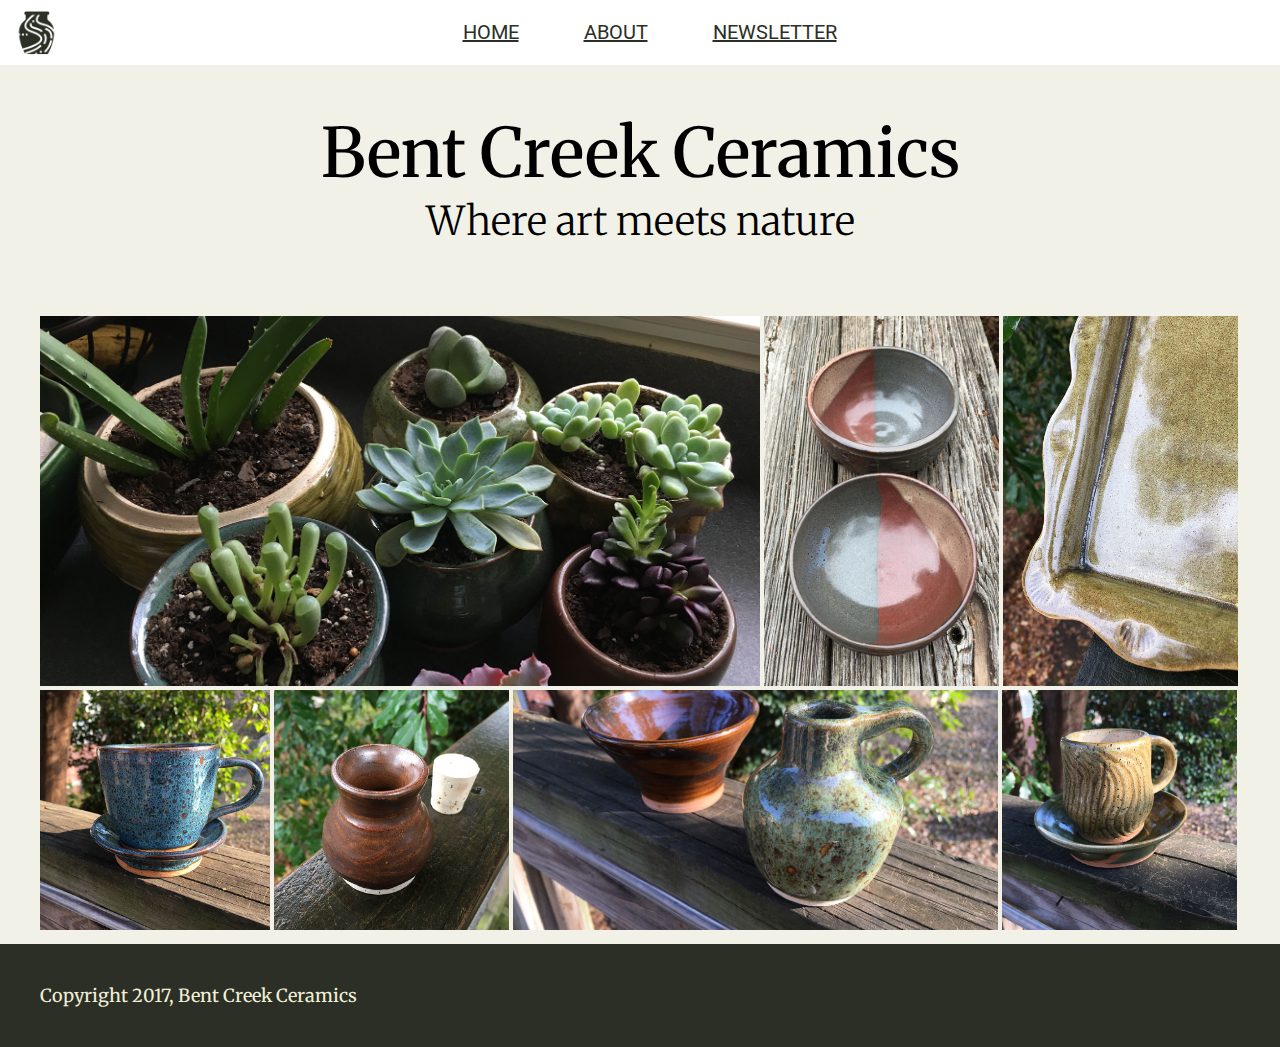
<file: index.html>
<!DOCTYPE html>
<html>
  <head>
    <meta charset="utf-8">
    <title>Bent Creek Home</title>
    <link rel="stylesheet" href="styles.css">
    <link href="https://fonts.googleapis.com/css?family=Merriweather:300,300i,400,400i,700|Roboto:300,300i,400,400i" rel="stylesheet">
  </head>
  <body>

<!--Navagation bar-->

    <nav class="nav-bar">
      <img class="nav-logo" src="images/bent-creek-logo.png" alt="logo">
      <a href="index.html">Home</a>
      <a href="about/index.html">About</a>
      <a href="newsletter/index.html">Newsletter</a>
    </nav>

<!--Main-->

    <main>
      <header>
        <h1>Bent Creek Ceramics</h1>
        <h3>Where art meets nature</h3>
      </header>

      <div class="images">
        <img class="image1" src="images/product-1.jpg" alt="Ceramic pottery">
        <img class="image2" src="images/product-2.jpg" alt="Ceramic pottery">
        <img class="image3" src="images/product-3.jpg" alt="Ceramic pottery">
        <img class="image4" src="images/product-4.jpg" alt="Ceramic pottery">
        <img class="image5" src="images/product-5.jpg" alt="Ceramic pottery">
        <img class="image6" src="images/product-6.jpg" alt="Ceramic pottery">
        <img class="image7" src="images/product-7.jpg" alt="Ceramic pottery">
      </div>




      <footer>
        <p>Copyright 2017, Bent Creek Ceramics</p>
      </footer>


    </main>

  </body>
</html>
</file>
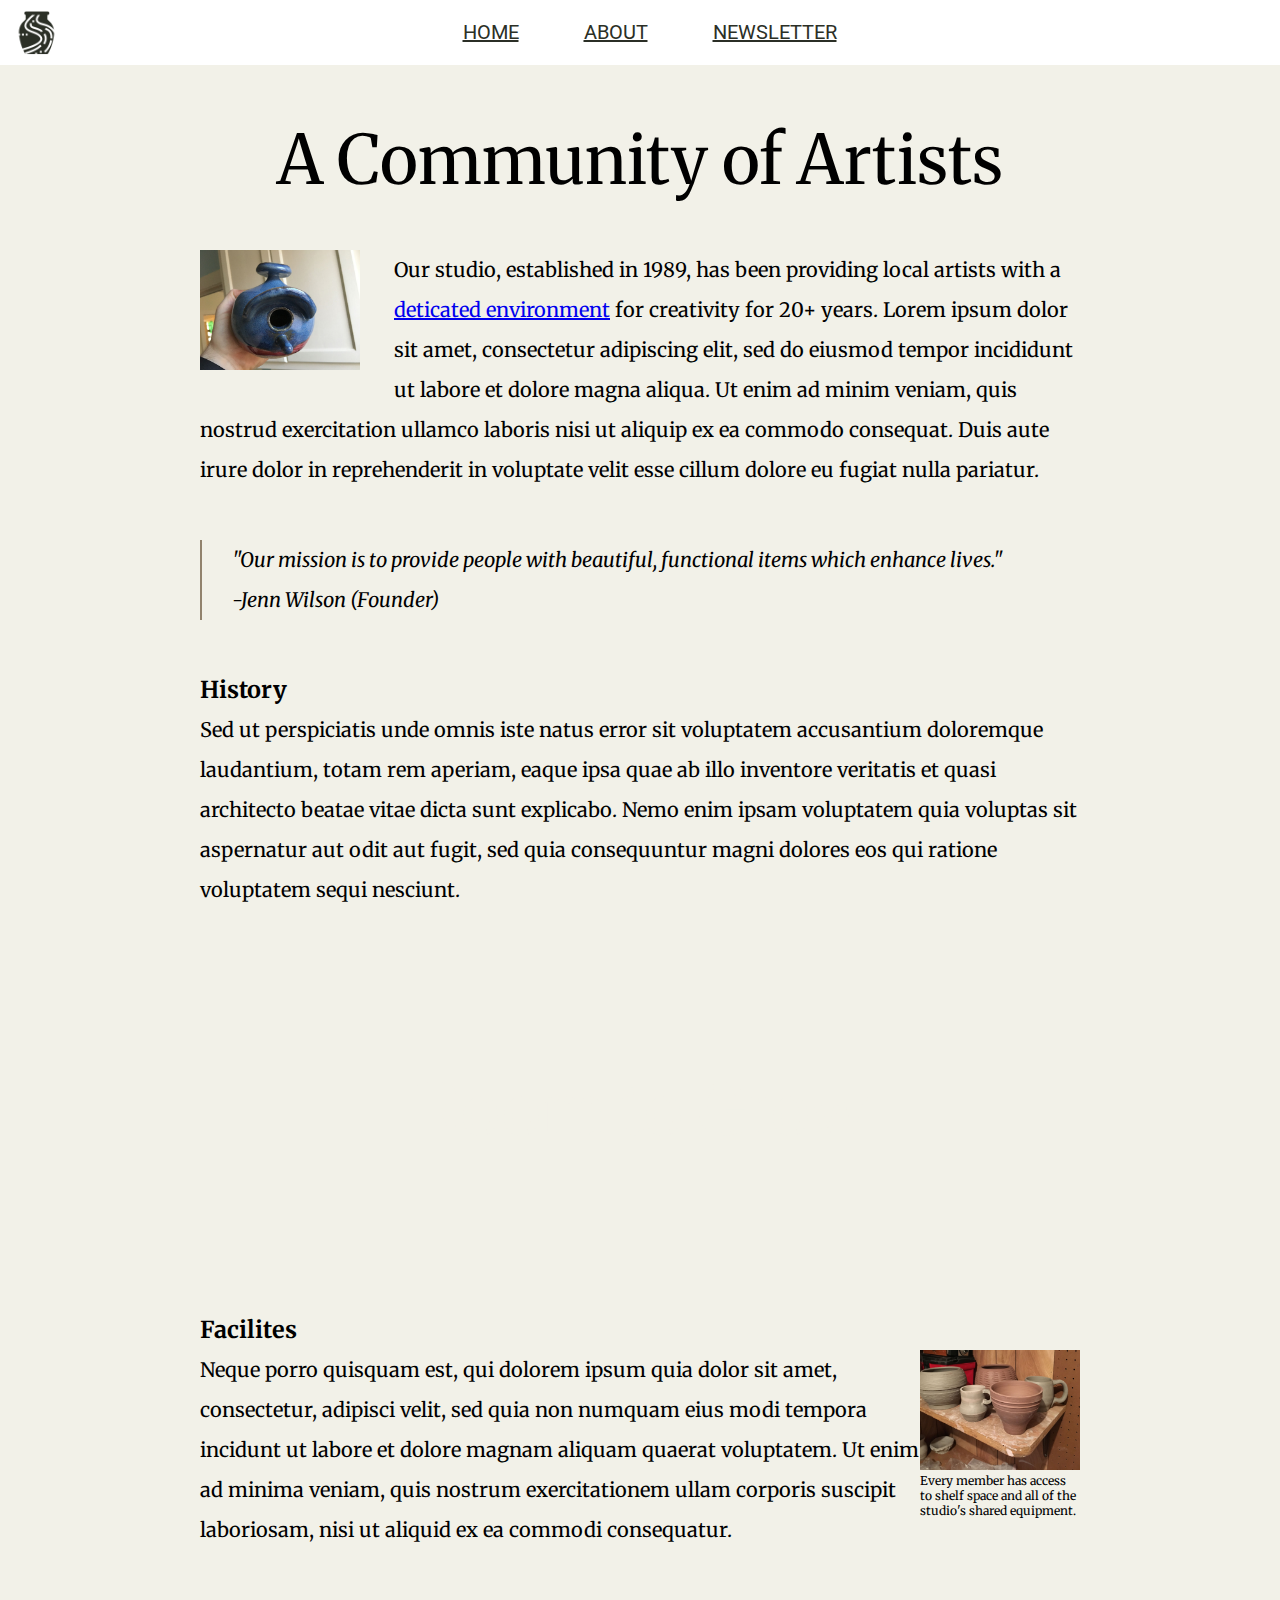
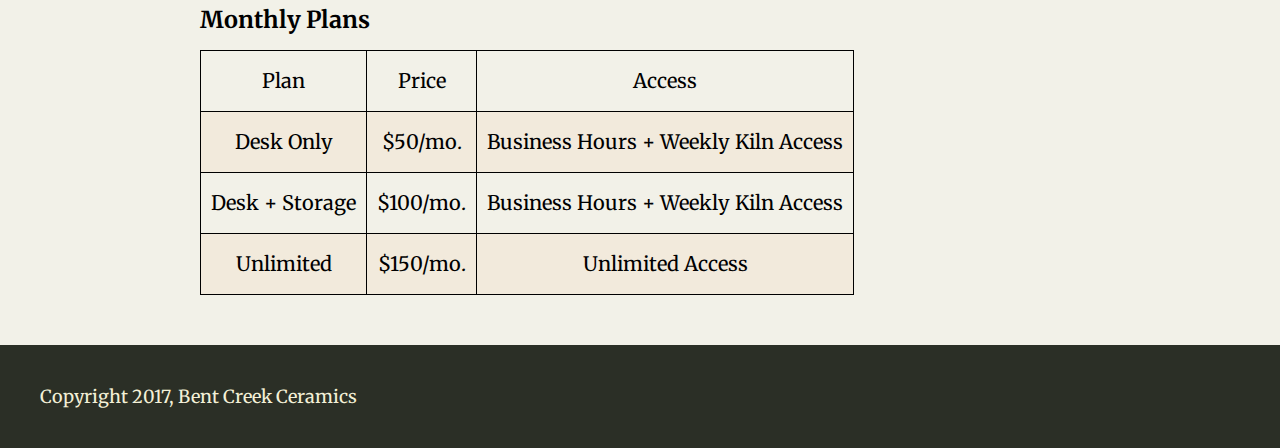
<file: about/index.html>
<!DOCTYPE html>
<html>
  <head>
    <meta charset="utf-8">
    <title>Bent Creek Ceramics - About</title>
    <link rel="stylesheet" href="styles.css">
    <link href="https://fonts.googleapis.com/css?family=Merriweather:300,300i,400,400i,700|Roboto:300,300i,400,400i" rel="stylesheet">
  </head>

  <body>

    <!--Navagation bar-->

    <nav class="nav-bar">
      <img class="nav-logo" src="../images/bent-creek-logo.png" alt="logo">
      <a href="../index.html">Home</a>
      <a href="index.html">About</a>
      <a href="../newsletter/index.html">Newsletter</a>
    </nav>

    <!--Main-->

    <main>
      <div class="block-A">
        <h1>A Community of Artists</h1>
        <img class="birdhouse" src="../images/birdhouse.jpg" alt="ceramic birdhouse">
        <p>Our studio, established in 1989, has been providing local artists with a <a href="#fac">deticated environment</a> for creativity for 20+ years. Lorem ipsum dolor sit amet, consectetur adipiscing elit, sed do eiusmod tempor incididunt ut labore et dolore magna aliqua. Ut enim ad minim veniam, quis nostrud exercitation ullamco laboris nisi ut aliquip ex ea commodo consequat. Duis aute irure dolor in reprehenderit in voluptate velit esse cillum dolore eu fugiat nulla pariatur.</p>
        <blockquote cite="">
          <i>"Our mission is to provide people with beautiful, functional items which enhance lives."</i>
          <i>-Jenn Wilson (Founder)</i>
        </blockquote>
        <h3>History</h3>
        <p>Sed ut perspiciatis unde omnis iste natus error sit voluptatem accusantium doloremque laudantium, totam rem aperiam, eaque ipsa quae ab illo inventore veritatis et quasi architecto beatae vitae dicta sunt explicabo. Nemo enim ipsam voluptatem quia voluptas sit aspernatur aut odit aut fugit, sed quia consequuntur magni dolores eos qui ratione voluptatem sequi nesciunt.</p>
        <div class="middle-img">
          <h2 id="fac" class="picture-text">Room to Grow</h2>
        </div>
        <h3>Facilites</h3>
        <div class="block-B">
          <div>
            <p>Neque porro quisquam est, qui dolorem ipsum quia dolor sit amet, consectetur, adipisci velit, sed quia non numquam eius modi tempora incidunt ut labore et dolore magnam aliquam quaerat voluptatem. Ut enim ad minima veniam, quis nostrum exercitationem ullam corporis suscipit laboriosam, nisi ut aliquid ex ea commodi consequatur.</p>
          </div>
          <div class="side">
            <img class="background-1" src="../images/background-1.jpg" alt="clay pottery">
            <p>Every member has access to shelf space and all of the studio's shared equipment.</p>
          </div>
        </div>
        <h3>Monthly Plans</h3>
        <table class="table">
          <tr class="table-head">
            <td>Plan</td>
            <td>Price</td>
            <td>Access</td>
          </tr>
          <tr class="row-color">
            <td>Desk Only</td>
            <td>$50/mo.</td>
            <td>Business Hours + Weekly Kiln Access</td>
          </tr>
          <tr>
            <td>Desk + Storage</td>
            <td>$100/mo.</td>
            <td>Business Hours + Weekly Kiln Access</td>
          </tr>
          <tr class="row-color">
            <td>Unlimited</td>
            <td>$150/mo.</td>
            <td>Unlimited Access</td>
          </tr>
        </table>
      </div>
      <footer>
        <p>Copyright 2017, Bent Creek Ceramics</p>
      </footer>
    </main>


  </body>
</html>
</file>
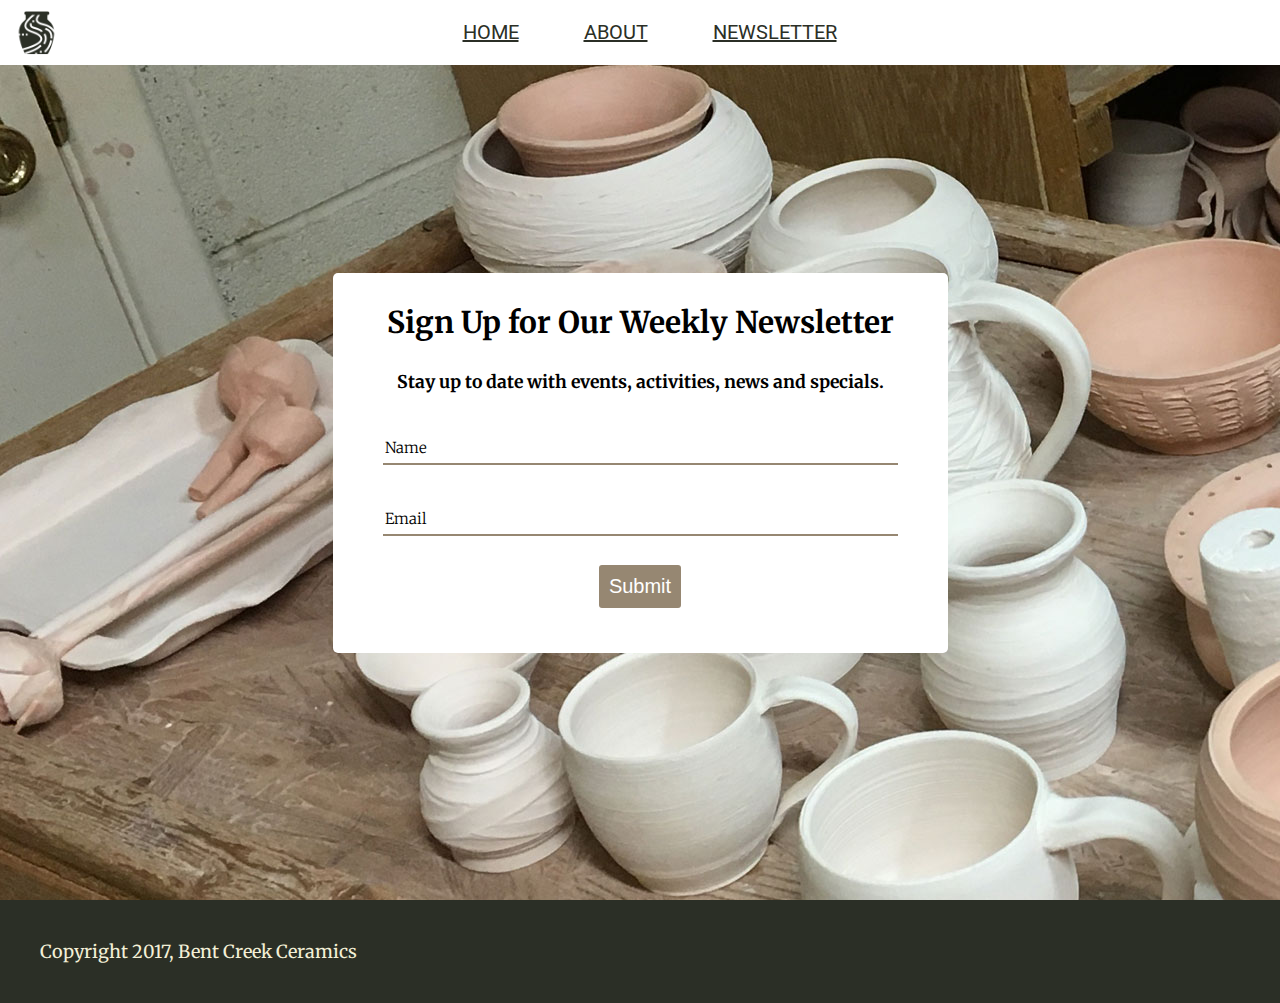
<file: newsletter/index.html>
<!DOCTYPE html>
<html>
  <head>
    <meta charset="utf-8">
    <title>Bent Creek Ceramics - Newsletter</title>
    <link rel="stylesheet" href="styles.css">
    <link href="https://fonts.googleapis.com/css?family=Merriweather:300,300i,400,400i,700|Roboto:300,300i,400,400i" rel="stylesheet">
  </head>
  <body>

  <!--Navagation bar-->

    <nav class="nav-bar">
      <img class="nav-logo" src="../images/bent-creek-logo.png" alt="logo">
      <a href="../index.html">Home</a>
      <a href="../about/index.html">About</a>
      <a href="index.html">Newsletter</a>
    </nav>

    <main>
      <div class="sign-up">
        <h1>Sign Up for Our Weekly Newsletter</h1>
        <h3>Stay up to date with events, activities, news and specials.</h3>
        <form class="form" action="index.html" method="post">
          <div>
            <label for="name">Name</label>
            <input id="name" type="text" name="name" value="">
          </div><br>
          <div>
            <label for="email">Email</label>
            <input type="email" name="email" value="">
          </div><br>
          <button class="button" type="submit" name="button">Submit</button>
        </form>
      </div>
    </main>
      <footer>
        <p>Copyright 2017, Bent Creek Ceramics</p>
      </footer>

      <script type="text/javascript">
        var nameInput = document.getElementById('nameInput');
        var emailInput = document.getElementById('emailInput');
        var signupButton = document.getElementById('signupButton');
        signupButton.addEventListener('click', function(e) {
          var nameVal = nameInput.value;
          var emailVal = emailInput.value;
          if (nameVal && emailVal) {
            alert('Thanks for signing up, ' + nameVal + '. Newsletters will be sent to ' + emailVal);
            nameInput.value = "";
            emailInput.value = "";
          } else {
            alert('We would love for you to sign up, please provide both your name and email address.');
          }
        });
      </script>

  </body>
</html>
</file>
<file: styles.css>
*{
  box-sizing: border-box;
  padding: 0;
  margin: 0;
}

body {
  max-width: 1280px;
  margin: 0 auto;
  background-color: black;
  font-family: 'Merriweather', serif;
}

main {
  background-color: #F2F1E8;
}

.nav-bar {
  overflow: hidden;
  position: fixed;
  max-width: 1280px;
  width: 100%;
  list-style: none;
  display: inline-block;
  background-color: white;
  font-family: 'Roboto', sans-serif;
  font-size: 20px;
  padding-top: 10px;
  padding-bottom: 10px;
  text-align: center;
}

.nav-logo {
  height: 45px;
  width: 45px;
  float: left;
  margin-left: 14px;
}

nav a:hover {
  color: #CD5D67;
}

nav a {
  text-transform: uppercase;
  color: #2B2F26;
  padding-left: 10px;
  padding-right: 50px;
  display: inline-block;
  padding-top: 10px;
}

header {
  text-align: center;
  font-size: 34px;
  padding-top: 60px;
  padding-bottom: 60px;
}

h1 {
  font-weight: 500;
  padding-top: 50px;
}

h3 {
  font-weight: 300;
}

.images {
  padding: 10px;
  margin-left: 30px;
}

.images img {
  object-fit: cover;
}

.image1 {
  width: 720px;
  height: 370px;
}
.image2 {
  width: 235px;
  height: 370px;
}
.image3 {
  width: 235px;
  height: 370px;
}
.image4 {
  width: 230px;
  height: 240px;
}
.image5 {
  width: 235px;
  height: 240px;
}
.image6 {
  width: 485px;
  height: 240px;
}
.image7 {
  width: 235px;
  height: 240px;
}

footer {
  background-color: #2B2F26;
  color: #F3F0D7;
  padding: 40px;
  font-size: 18px;
}
</file>
<file: about/styles.css>
*{
  box-sizing: border-box;
  padding: 0;
  margin: 0;
}

body {
  max-width: 1280px;
  margin: 0 auto;
  background-color: black;
  font-family: 'Merriweather', serif;
}

main {
  background-color: #F2F1E8;
  font-size: 20px;
  padding-top: 20px;
}

.nav-bar {
  overflow: hidden;
  position: fixed;
  max-width: 1280px;
  width: 100%;
  top: 0;
  list-style: none;
  display: inline-block;
  background-color: white;
  font-family: 'Roboto', sans-serif;
  font-size: 20px;
  padding-top: 10px;
  padding-bottom: 10px;
  text-align: center;
}

.nav-logo {
  height: 45px;
  width: 45px;
  float: left;
  margin-left: 14px;
}

.block-A {
  padding: 120px 200px 20px 200px;
  line-height: 40px;
}

nav a:hover {
  color: #CD5D67;
}

nav a {
  text-transform: uppercase;
  color: #2B2F26;
  padding-left: 10px;
  padding-right: 50px;
  display: inline-block;
  padding-top: 10px;
}

.birdhouse {
  width: 160px;
  height: 120px;
  float: left;
  margin-right: 34px;
  margin-bottom: 34px;
}

blockquote {
  border-left: 2px solid #92836D;
  padding-left: 30px;
  margin-top: 50px;
  margin-bottom: 50px;
}
blockquote i {
  display: block;
}

h1 {
  text-align: center;
  font-size: 68px;
  padding-bottom: 70px;
  font-weight: 400;
}

.background-3 {
  width: 100%;
  height: 320px;
  margin-top: 20px;
  object-fit: cover;
}

.background-1 {
  width: 160px;
  height: 120px;
}
.side {
  float: right;
  width: 170px;
  font-size: 12px;
  line-height: normal;
}

.middle-img {
  background-image: url('../images/background-3.jpg');
  width: 100%;
  height: 400px;
  display: flex;
  background-size: cover;
  align-items: center;
  justify-content: center;
  padding: 0;
  margin: 0;
  background-attachment: fixed;
}

.picture-text {
  font-size: 70px;
  color: #F2F1E8;
  font-weight: 400;
}

.block-B {
  display: flex;
  margin-bottom: 50px;
}

table {
  border-collapse: collapse;
  margin-top: 10px;
  margin-bottom: 30px;
}

tr td {
  text-align: center;
  padding: 10px;
  border: black 1px solid;
}

.table-head {
  text-align: center;
}

.row-color {
  background-color: #F2EADC;
}

footer {
  background-color: #2B2F26;
  color: #F3F0D7;
  padding: 40px;
  font-size: 18px;
}
</file>
<file: newsletter/styles.css>
*{
  box-sizing: border-box;
  padding: 0;
  margin: 0;
}

body {
  max-width: 1280px;
  margin: 0 auto;
  background-color: black;
  font-family: 'Merriweather', serif;
}

main {
  background-image: url('../images/background-2.jpg');
  width: 1280px;
  height: 100vh;
  display: flex;
  margin: 0;
  justify-content: center;
}

.nav-bar {
  overflow: hidden;
  position: fixed;
  max-width: 1280px;
  width: 100%;
  list-style: none;
  display: inline-block;
  background-color: white;
  font-family: 'Roboto', sans-serif;
  font-size: 20px;
  padding-top: 10px;
  padding-bottom: 10px;
  text-align: center;
}

.nav-logo {
  height: 45px;
  width: 45px;
  float: left;
  margin-left: 14px;
}

nav a:hover {
  color: #CD5D67;
}

nav a {
  text-transform: uppercase;
  color: #2B2F26;
  padding-left: 10px;
  padding-right: 50px;
  display: inline-block;
  padding-top: 10px;
}

.background {
  width: 100%;
  object-fit: cover;
  height: 600px;
}

.sign-up {
  margin-top: 25px;
  width: 615px;
  height: 380px;
  background-color: white;
  font-size: 15px;
  align-self: center;
  text-align: center;
  border-radius: 5px;
  padding: 30px;
  font-weight: 200;
}

h1, h3 {
  margin-bottom: 30px;
}

.form {
  margin-top: 40px;
}

.form input {
  width: 90%;
  border-style: none;
  line-height: 30px;
  font-size: 16px;
}


form div {
  border-bottom: #968772 2px solid;
  margin: 10px 20px;
}

.button {
  color: white;
  background-color: #968772;
  padding: 10px;
  border-style: none;
  font-size: 20px;
  border-radius: 3px;
}

.button:hover {
  background-color: #967343;
}

footer {
  background-color: #2B2F26;
  color: #F3F0D7;
  padding: 40px;
  font-size: 18px;
}
</file>
